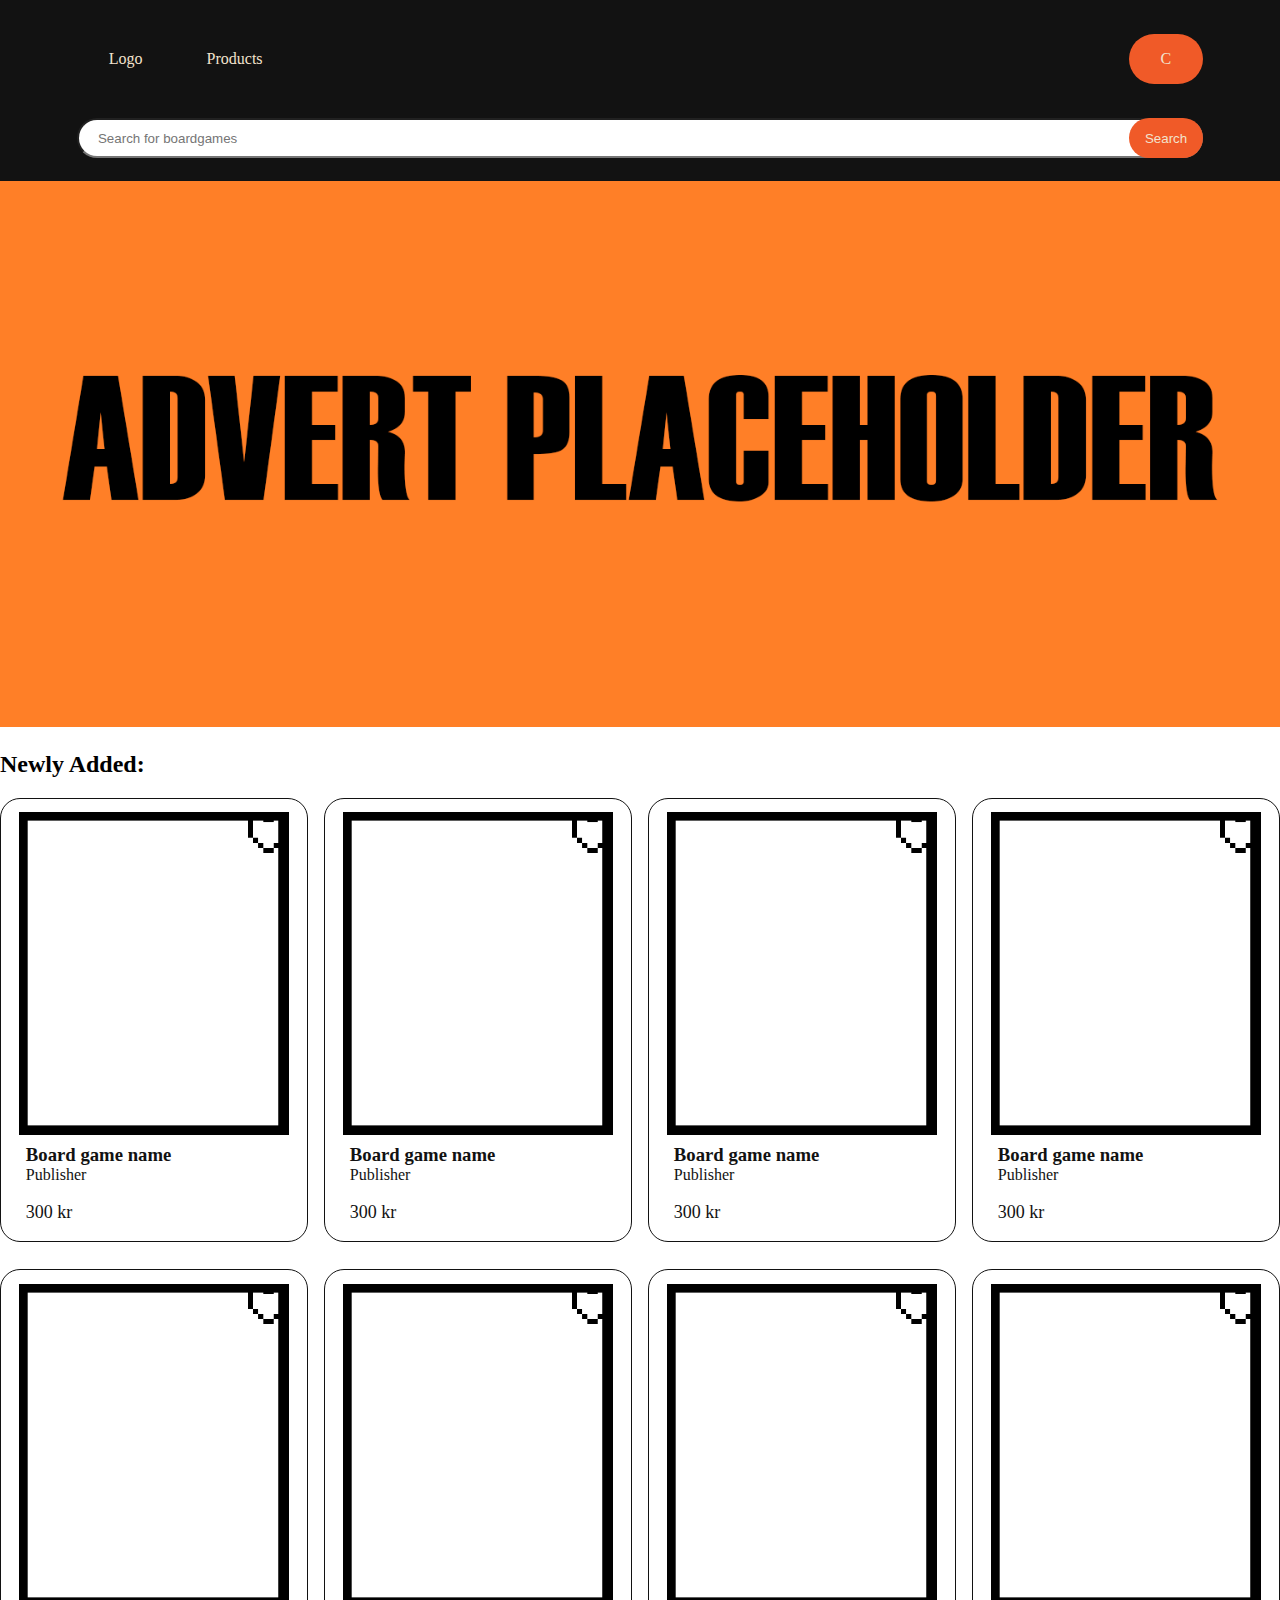
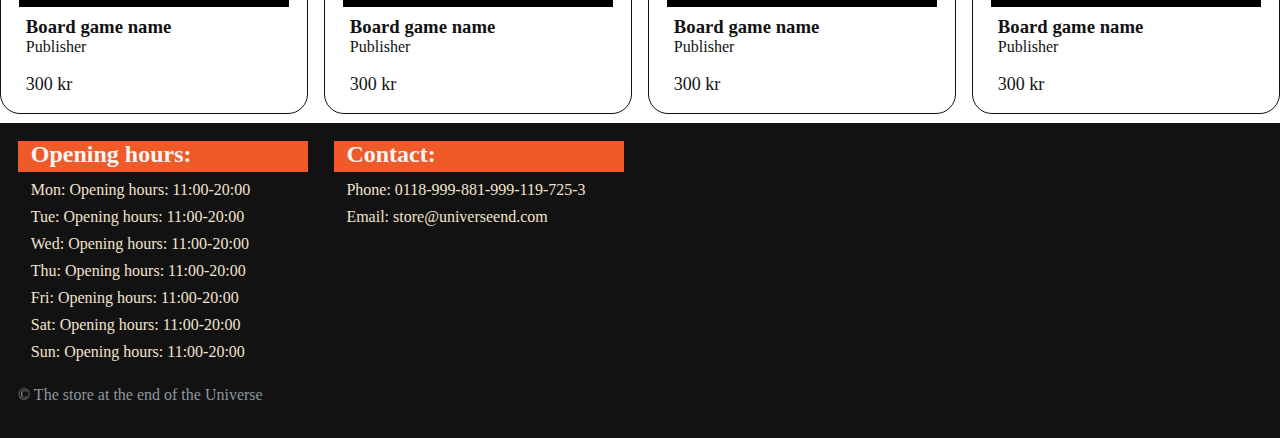
<file: index.html>
<!doctype html>
<html lang="en">
  <head>
    <meta charset="UTF-8" />
    <meta name="viewport" content="width=device-width, initial-scale=1.0" />
    <title>The store at the end of the Universe</title>
    <!-- The following 1 lines of code was adapted from https://developer.mozilla.org/en-US/docs/Learn_web_development/Core/Structuring_content/Webpage_metadata#adding_custom_icons_to_your_site Accessed: 2026-02-14 -->
    <link rel="icon" href="img/favicon.png" />
    <link rel="stylesheet" href="css/main.css" />
  </head>
  <body>
    <header>
      <nav class="navigation-bar">
        <ul>
          <a href="index.html"><li>Logo</li></a>
          <a href="products.html"><li>Products</li></a>
          <a id="cart" href="cart.html"><li>C</li></a>
        </ul>
        <!-- The following 9 line of code was adapted from https://developer.mozilla.org/en-US/docs/Web/HTML/Reference/Elements/input/search Accessed: 2026-02-13 -->
        <search class="search-bar-container">
          <input
            type="search"
            placeholder="Search for boardgames"
            name="search-bar"
            id="search"
          />
          <button id="search-button">Search</button>
        </search>
      </nav>
    </header>
    <main>
      <img
        class="hero-image"
        src="img/hero-placeholder.png"
        alt="hero advertisment"
      />
      <h2>Newly Added:</h2>
      <div class="product-grid">
        <a href="product.html"
          ><article class="product">
            <img class="favorite-icon" src="img/Heart.png" alt="heart icon" />
            <img
              class="product-image"
              src="img/Placeholder.png"
              alt="image placeholder"
            />
            <h3 class="product-name">Board game name</h3>
            <p class="product-publisher">Publisher</p>
            <p class="product-price">300 kr</p>
          </article></a
        >
        <a href="product.html"
          ><article class="product">
            <img class="favorite-icon" src="img/Heart.png" alt="heart icon" />
            <img
              class="product-image"
              src="img/Placeholder.png"
              alt="image placeholder"
            />
            <h3 class="product-name">Board game name</h3>
            <p class="product-publisher">Publisher</p>
            <p class="product-price">300 kr</p>
          </article></a
        >
        <a href="product.html"
          ><article class="product">
            <img class="favorite-icon" src="img/Heart.png" alt="heart icon" />
            <img
              class="product-image"
              src="img/Placeholder.png"
              alt="image placeholder"
            />
            <h3 class="product-name">Board game name</h3>
            <p class="product-publisher">Publisher</p>
            <p class="product-price">300 kr</p>
          </article></a
        >
        <a href="product.html"
          ><article class="product">
            <img class="favorite-icon" src="img/Heart.png" alt="heart icon" />
            <img
              class="product-image"
              src="img/Placeholder.png"
              alt="image placeholder"
            />
            <h3 class="product-name">Board game name</h3>
            <p class="product-publisher">Publisher</p>
            <p class="product-price">300 kr</p>
          </article></a
        >
        <a href="product.html"
          ><article class="product">
            <img class="favorite-icon" src="img/Heart.png" alt="heart icon" />
            <img
              class="product-image"
              src="img/Placeholder.png"
              alt="image placeholder"
            />
            <h3 class="product-name">Board game name</h3>
            <p class="product-publisher">Publisher</p>
            <p class="product-price">300 kr</p>
          </article></a
        >
        <a href="product.html"
          ><article class="product">
            <img class="favorite-icon" src="img/Heart.png" alt="heart icon" />
            <img
              class="product-image"
              src="img/Placeholder.png"
              alt="image placeholder"
            />
            <h3 class="product-name">Board game name</h3>
            <p class="product-publisher">Publisher</p>
            <p class="product-price">300 kr</p>
          </article></a
        >
        <a href="product.html"
          ><article class="product">
            <img class="favorite-icon" src="img/Heart.png" alt="heart icon" />
            <img
              class="product-image"
              src="img/Placeholder.png"
              alt="image placeholder"
            />
            <h3 class="product-name">Board game name</h3>
            <p class="product-publisher">Publisher</p>
            <p class="product-price">300 kr</p>
          </article></a
        >
        <a href="product.html"
          ><article class="product">
            <img class="favorite-icon" src="img/Heart.png" alt="heart icon" />
            <img
              class="product-image"
              src="img/Placeholder.png"
              alt="image placeholder"
            />
            <h3 class="product-name">Board game name</h3>
            <p class="product-publisher">Publisher</p>
            <p class="product-price">300 kr</p>
          </article></a
        >
      </div>
    </main>
    <footer>
      <div class="footer-grid">
        <div class="footer-container">
          <h2 class="footer-title">Opening hours:</h2>
          <ol class="footer-list">
            <li>
              <p>Mon: Opening hours: 11:00-20:00</p>
            </li>
            <li>
              <p>Tue: Opening hours: 11:00-20:00</p>
            </li>
            <li>
              <p>Wed: Opening hours: 11:00-20:00</p>
            </li>
            <li>
              <p>Thu: Opening hours: 11:00-20:00</p>
            </li>
            <li>
              <p>Fri: Opening hours: 11:00-20:00</p>
            </li>
            <li>
              <p>Sat: Opening hours: 11:00-20:00</p>
            </li>
            <li>
              <p>Sun: Opening hours: 11:00-20:00</p>
            </li>
          </ol>
        </div>
        <div class="footer-container">
          <h2 class="footer-title">Contact:</h2>
          <address>
            <p>Phone: 0118-999-881-999-119-725-3</p>
            <p>Email: store@universeend.com</p>
          </address>
        </div>
      </div>
      <p>&copy; The store at the end of the Universe</p>
    </footer>
  </body>
</html>
</file>
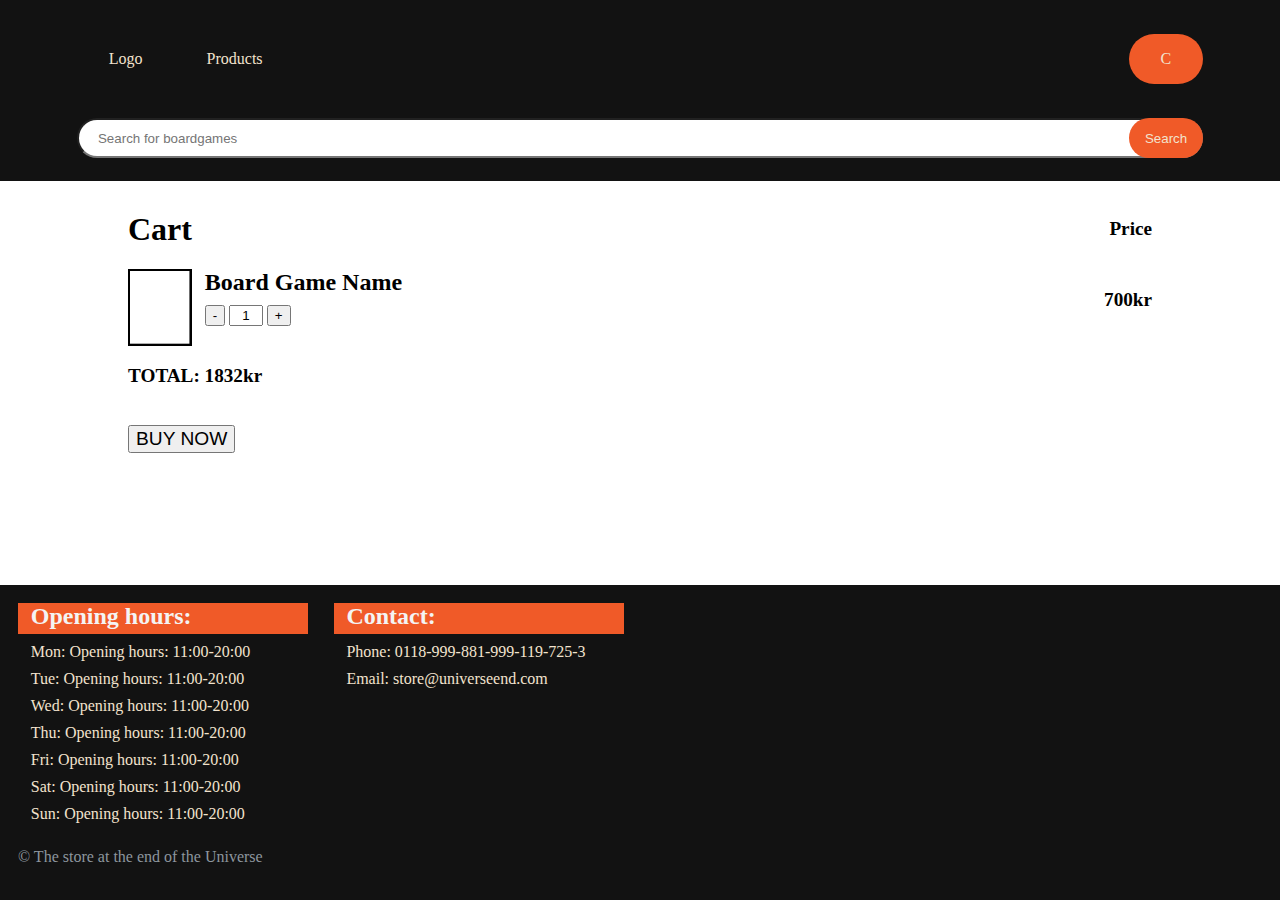
<file: cart.html>
<!doctype html>
<html lang="en">
  <head>
    <meta charset="UTF-8" />
    <meta name="viewport" content="width=device-width, initial-scale=1.0" />
    <title>Cart</title>
    <!-- The following 1 lines of code was adapted from https://developer.mozilla.org/en-US/docs/Learn_web_development/Core/Structuring_content/Webpage_metadata#adding_custom_icons_to_your_site Accessed: 2026-02-14 -->
    <link rel="icon" href="img/favicon.png" />
    <link rel="stylesheet" href="css/main.css" />
    <link rel="stylesheet" href="css/cart.css" />
    <script src="js/cart.js" defer></script>
  </head>
  <body>
    <header>
      <nav class="navigation-bar">
        <ul>
          <a href="index.html"><li>Logo</li></a>
          <a href="products.html"><li>Products</li></a>
          <a id="cart" href="cart.html"><li>C</li></a>
        </ul>
        <!-- The following 9 line of code was adapted from https://developer.mozilla.org/en-US/docs/Web/HTML/Reference/Elements/input/search Accessed: 2026-02-13 -->
        <search class="search-bar-container">
          <input
            type="search"
            placeholder="Search for boardgames"
            name="search-bar"
            id="search"
          />
          <button id="search-button">Search</button>
        </search>
      </nav>
    </header>
    <main>
      <div class="cart-page-header-conatiner">
        <h1>Cart</h1>
        <p>Price</p>
      </div>
      <div class="cart-page-container">
        <article class="cart-page-product">
          <div class="cart-page-information-conatiner">
            <img
              class="cart-product-image"
              src="img/Placeholder.png"
              alt="product image"
            />
            <div class="cart-page-name-amount-container">
              <h2 class="cart-product-name">Board Game Name</h2>
              <div>
                <button class="cart-product-negative-button">-</button>
                <input value="1" class="cart-product-amount" type="text" />
                <button class="cart-product-posetive-button">+</button>
              </div>
            </div>
            <p class="cart-product-price">700kr</p>
          </div>
        </article>
        <p id="cart-total-price">TOTAL: 700kr</p>
        <button class="cart-buy-button">BUY NOW</button>
      </div>
    </main>
    <footer>
      <div class="footer-grid">
        <div class="footer-container">
          <h2 class="footer-title">Opening hours:</h2>
          <ol class="footer-list">
            <li>
              <p>Mon: Opening hours: 11:00-20:00</p>
            </li>
            <li>
              <p>Tue: Opening hours: 11:00-20:00</p>
            </li>
            <li>
              <p>Wed: Opening hours: 11:00-20:00</p>
            </li>
            <li>
              <p>Thu: Opening hours: 11:00-20:00</p>
            </li>
            <li>
              <p>Fri: Opening hours: 11:00-20:00</p>
            </li>
            <li>
              <p>Sat: Opening hours: 11:00-20:00</p>
            </li>
            <li>
              <p>Sun: Opening hours: 11:00-20:00</p>
            </li>
          </ol>
        </div>
        <div class="footer-container">
          <h2 class="footer-title">Contact:</h2>
          <address>
            <p>Phone: 0118-999-881-999-119-725-3</p>
            <p>Email: store@universeend.com</p>
          </address>
        </div>
      </div>
      <p>&copy; The store at the end of the Universe</p>
    </footer>
  </body>
</html>
</file>
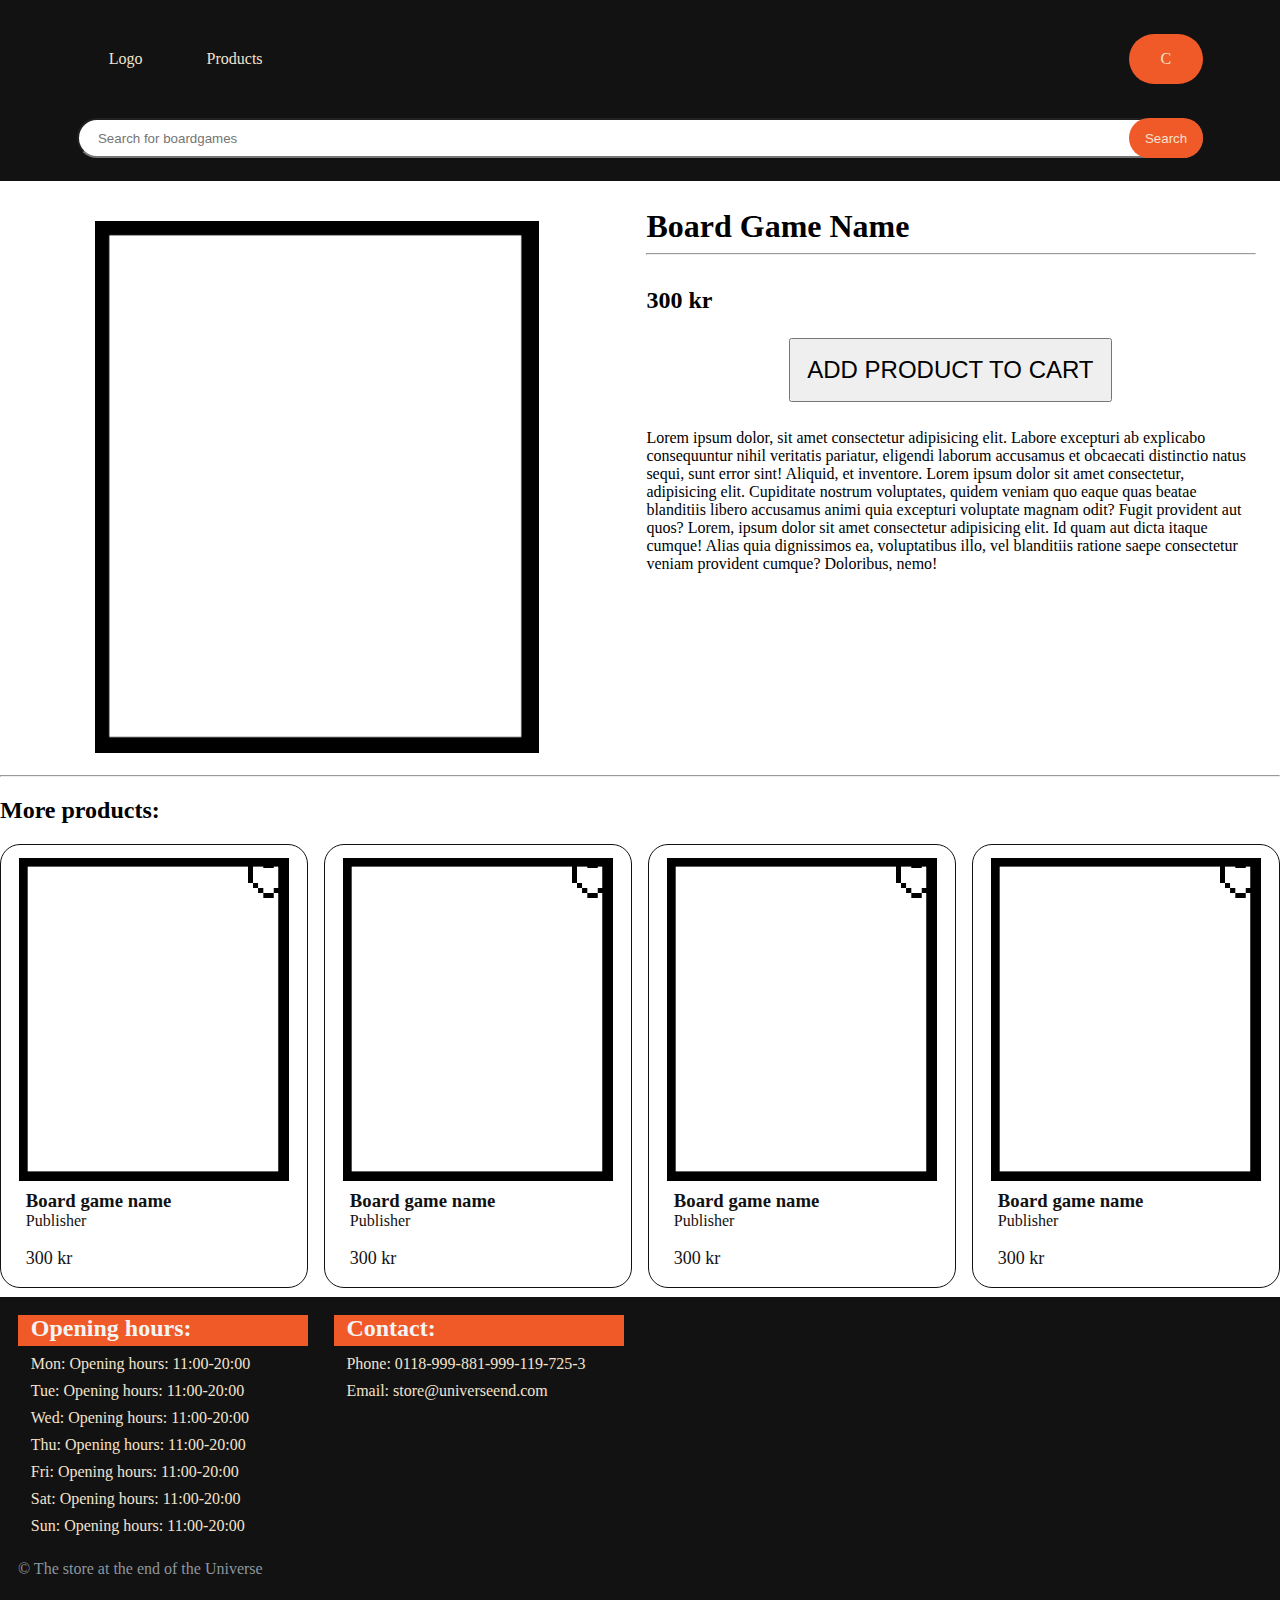
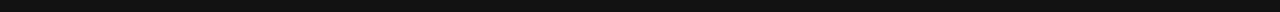
<file: product.html>
<!doctype html>
<html lang="en">
  <head>
    <meta charset="UTF-8" />
    <meta name="viewport" content="width=device-width, initial-scale=1.0" />
    <title>Product</title>
    <!-- The following 1 lines of code was adapted from https://developer.mozilla.org/en-US/docs/Learn_web_development/Core/Structuring_content/Webpage_metadata#adding_custom_icons_to_your_site Accessed: 2026-02-14 -->
    <link rel="icon" href="img/favicon.png" />
    <link rel="stylesheet" href="css/main.css" />
    <link rel="stylesheet" href="css/product.css" />
    <script src="js/product.js" defer></script>
  </head>
  <body>
    <header>
      <nav class="navigation-bar">
        <ul>
          <a href="index.html"><li>Logo</li></a>
          <a href="products.html"><li>Products</li></a>
          <a id="cart" href="cart.html"><li>C</li></a>
        </ul>
        <!-- The following 9 line of code was adapted from https://developer.mozilla.org/en-US/docs/Web/HTML/Reference/Elements/input/search Accessed: 2026-02-13 -->
        <search class="search-bar-container">
          <input
            type="search"
            placeholder="Search for boardgames"
            name="search-bar"
            id="search"
          />
          <button id="search-button">Search</button>
        </search>
      </nav>
    </header>
    <main>
      <!-- ask if this is a good tag to use -->
      <article class="product-page-information-container">
        <img
          class="product-page-image"
          src="img/Placeholder.png"
          alt="picture of the product"
        />
        <div class="product-page-secound-information-container">
          <h1 class="product-page-header">Board Game Name</h1>
          <hr />
          <p class="product-page-price">300 kr</p>
          <button
            id="product-page-add-to-cart-button"
            data-id="CATAN"
            data-price="320"
            data-publisher="Catan Studios"
            data-img="img/Placeholder.png"
          >
            ADD PRODUCT TO CART
          </button>
          <p class="product-page-description">
            Lorem ipsum dolor, sit amet consectetur adipisicing elit. Labore
            excepturi ab explicabo consequuntur nihil veritatis pariatur,
            eligendi laborum accusamus et obcaecati distinctio natus sequi, sunt
            error sint! Aliquid, et inventore. Lorem ipsum dolor sit amet
            consectetur, adipisicing elit. Cupiditate nostrum voluptates, quidem
            veniam quo eaque quas beatae blanditiis libero accusamus animi quia
            excepturi voluptate magnam odit? Fugit provident aut quos? Lorem,
            ipsum dolor sit amet consectetur adipisicing elit. Id quam aut dicta
            itaque cumque! Alias quia dignissimos ea, voluptatibus illo, vel
            blanditiis ratione saepe consectetur veniam provident cumque?
            Doloribus, nemo!
          </p>
        </div>
      </article>
      <hr />
      <h2>More products:</h2>
      <div class="product-grid">
        <a href="product.html"
          ><article class="product">
            <img class="favorite-icon" src="img/Heart.png" alt="heart icon" />
            <img
              class="product-image"
              src="img/Placeholder.png"
              alt="image placeholder"
            />
            <h3 class="product-name">Board game name</h3>
            <p class="product-publisher">Publisher</p>
            <p class="product-price">300 kr</p>
          </article></a
        >
        <a href="product.html"
          ><article class="product">
            <img class="favorite-icon" src="img/Heart.png" alt="heart icon" />
            <img
              class="product-image"
              src="img/Placeholder.png"
              alt="image placeholder"
            />
            <h3 class="product-name">Board game name</h3>
            <p class="product-publisher">Publisher</p>
            <p class="product-price">300 kr</p>
          </article></a
        >
        <a href="product.html"
          ><article class="product">
            <img class="favorite-icon" src="img/Heart.png" alt="heart icon" />
            <img
              class="product-image"
              src="img/Placeholder.png"
              alt="image placeholder"
            />
            <h3 class="product-name">Board game name</h3>
            <p class="product-publisher">Publisher</p>
            <p class="product-price">300 kr</p>
          </article></a
        >
        <a href="product.html"
          ><article class="product">
            <img class="favorite-icon" src="img/Heart.png" alt="heart icon" />
            <img
              class="product-image"
              src="img/Placeholder.png"
              alt="image placeholder"
            />
            <h3 class="product-name">Board game name</h3>
            <p class="product-publisher">Publisher</p>
            <p class="product-price">300 kr</p>
          </article></a
        >
      </div>
    </main>
    <footer>
      <div class="footer-grid">
        <div class="footer-container">
          <h2 class="footer-title">Opening hours:</h2>
          <ol class="footer-list">
            <li>
              <p>Mon: Opening hours: 11:00-20:00</p>
            </li>
            <li>
              <p>Tue: Opening hours: 11:00-20:00</p>
            </li>
            <li>
              <p>Wed: Opening hours: 11:00-20:00</p>
            </li>
            <li>
              <p>Thu: Opening hours: 11:00-20:00</p>
            </li>
            <li>
              <p>Fri: Opening hours: 11:00-20:00</p>
            </li>
            <li>
              <p>Sat: Opening hours: 11:00-20:00</p>
            </li>
            <li>
              <p>Sun: Opening hours: 11:00-20:00</p>
            </li>
          </ol>
        </div>
        <div class="footer-container">
          <h2 class="footer-title">Contact:</h2>
          <address>
            <p>Phone: 0118-999-881-999-119-725-3</p>
            <p>Email: store@universeend.com</p>
          </address>
        </div>
      </div>
      <p>&copy; The store at the end of the Universe</p>
    </footer>
  </body>
</html>
</file>
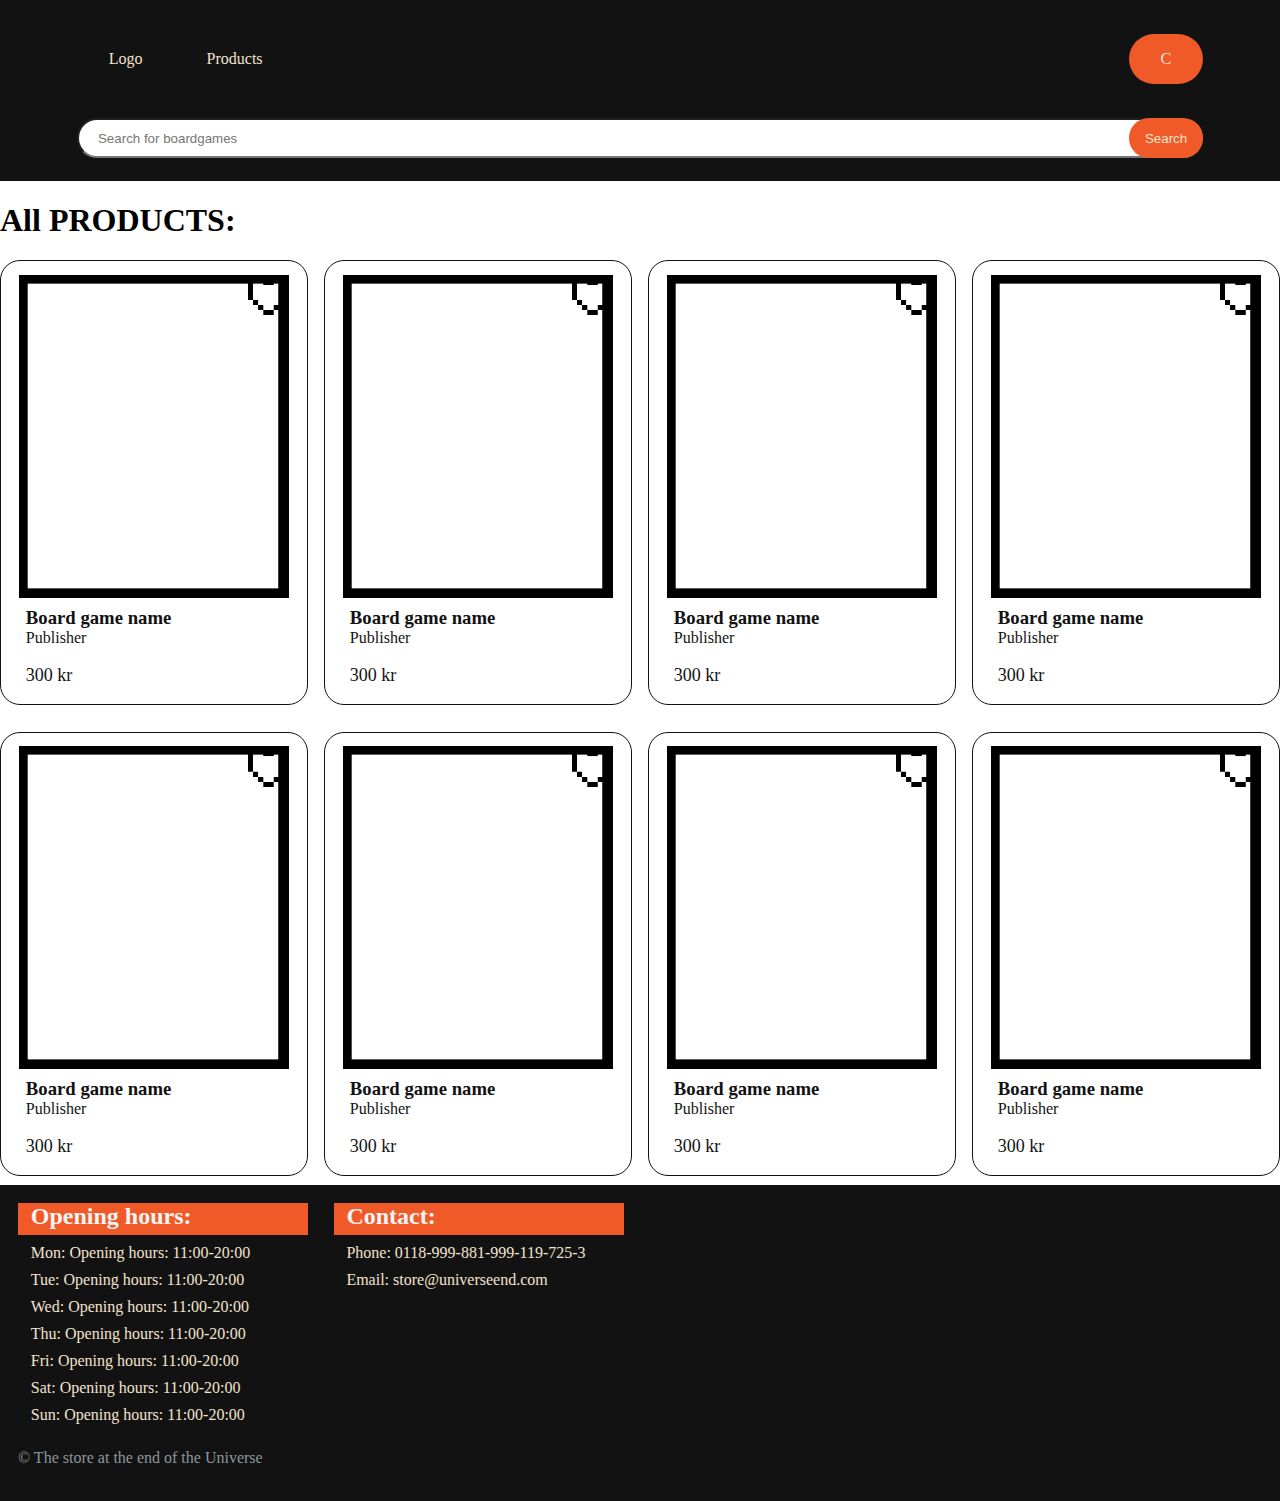
<file: products.html>
<!doctype html>
<html lang="en">
  <head>
    <meta charset="UTF-8" />
    <meta name="viewport" content="width=device-width, initial-scale=1.0" />
    <title>Products</title>
    <!-- The following 1 lines of code was adapted from https://developer.mozilla.org/en-US/docs/Learn_web_development/Core/Structuring_content/Webpage_metadata#adding_custom_icons_to_your_site Accessed: 2026-02-14 -->
    <link rel="icon" href="img/favicon.png" />
    <link rel="stylesheet" href="css/main.css" />
  </head>
  <body>
    <header>
      <nav class="navigation-bar">
        <ul>
          <a href="index.html"><li>Logo</li></a>
          <a href="products.html"><li>Products</li></a>
          <a id="cart" href="cart.html"><li>C</li></a>
        </ul>
        <!-- The following 9 line of code was adapted from https://developer.mozilla.org/en-US/docs/Web/HTML/Reference/Elements/input/search Accessed: 2026-02-13 -->
        <search class="search-bar-container">
          <input
            type="search"
            placeholder="Search for boardgames"
            name="search-bar"
            id="search"
          />
          <button id="search-button">Search</button>
        </search>
      </nav>
    </header>
    <main>
      <h1>All PRODUCTS:</h1>
      <div class="product-grid">
        <a href="product.html"
          ><article class="product">
            <img class="favorite-icon" src="img/Heart.png" alt="heart icon" />
            <img
              class="product-image"
              src="img/Placeholder.png"
              alt="image placeholder"
            />
            <h3 class="product-name">Board game name</h3>
            <p class="product-publisher">Publisher</p>
            <p class="product-price">300 kr</p>
          </article></a
        >
        <a href="product.html"
          ><article class="product">
            <img class="favorite-icon" src="img/Heart.png" alt="heart icon" />
            <img
              class="product-image"
              src="img/Placeholder.png"
              alt="image placeholder"
            />
            <h3 class="product-name">Board game name</h3>
            <p class="product-publisher">Publisher</p>
            <p class="product-price">300 kr</p>
          </article></a
        >
        <a href="product.html"
          ><article class="product">
            <img class="favorite-icon" src="img/Heart.png" alt="heart icon" />
            <img
              class="product-image"
              src="img/Placeholder.png"
              alt="image placeholder"
            />
            <h3 class="product-name">Board game name</h3>
            <p class="product-publisher">Publisher</p>
            <p class="product-price">300 kr</p>
          </article></a
        >
        <a href="product.html"
          ><article class="product">
            <img class="favorite-icon" src="img/Heart.png" alt="heart icon" />
            <img
              class="product-image"
              src="img/Placeholder.png"
              alt="image placeholder"
            />
            <h3 class="product-name">Board game name</h3>
            <p class="product-publisher">Publisher</p>
            <p class="product-price">300 kr</p>
          </article></a
        >
        <a href="product.html"
          ><article class="product">
            <img class="favorite-icon" src="img/Heart.png" alt="heart icon" />
            <img
              class="product-image"
              src="img/Placeholder.png"
              alt="image placeholder"
            />
            <h3 class="product-name">Board game name</h3>
            <p class="product-publisher">Publisher</p>
            <p class="product-price">300 kr</p>
          </article></a
        >
        <a href="product.html"
          ><article class="product">
            <img class="favorite-icon" src="img/Heart.png" alt="heart icon" />
            <img
              class="product-image"
              src="img/Placeholder.png"
              alt="image placeholder"
            />
            <h3 class="product-name">Board game name</h3>
            <p class="product-publisher">Publisher</p>
            <p class="product-price">300 kr</p>
          </article></a
        >
        <a href="product.html"
          ><article class="product">
            <img class="favorite-icon" src="img/Heart.png" alt="heart icon" />
            <img
              class="product-image"
              src="img/Placeholder.png"
              alt="image placeholder"
            />
            <h3 class="product-name">Board game name</h3>
            <p class="product-publisher">Publisher</p>
            <p class="product-price">300 kr</p>
          </article></a
        >
        <a href="product.html"
          ><article class="product">
            <img class="favorite-icon" src="img/Heart.png" alt="heart icon" />
            <img
              class="product-image"
              src="img/Placeholder.png"
              alt="image placeholder"
            />
            <h3 class="product-name">Board game name</h3>
            <p class="product-publisher">Publisher</p>
            <p class="product-price">300 kr</p>
          </article></a
        >
      </div>
    </main>
    <footer>
      <div class="footer-grid">
        <div class="footer-container">
          <h2 class="footer-title">Opening hours:</h2>
          <ol class="footer-list">
            <li>
              <p>Mon: Opening hours: 11:00-20:00</p>
            </li>
            <li>
              <p>Tue: Opening hours: 11:00-20:00</p>
            </li>
            <li>
              <p>Wed: Opening hours: 11:00-20:00</p>
            </li>
            <li>
              <p>Thu: Opening hours: 11:00-20:00</p>
            </li>
            <li>
              <p>Fri: Opening hours: 11:00-20:00</p>
            </li>
            <li>
              <p>Sat: Opening hours: 11:00-20:00</p>
            </li>
            <li>
              <p>Sun: Opening hours: 11:00-20:00</p>
            </li>
          </ol>
        </div>
        <div class="footer-container">
          <h2 class="footer-title">Contact:</h2>
          <address>
            <p>Phone: 0118-999-881-999-119-725-3</p>
            <p>Email: store@universeend.com</p>
          </address>
        </div>
      </div>
      <p>&copy; The store at the end of the Universe</p>
    </footer>
  </body>
</html>
</file>
<file: css/main.css>
/*Global css*/

body {
  display: grid;
  grid-template-areas:
    "header header header header"
    "main main main main"
    "footer footer footer footer";
  margin: 0;

  /* Stick the footer to the bottom of the page */
  grid-template-rows: auto 1fr auto;
  min-height: 100vh;
}

/* Global text styling */

a {
  list-style: none;
  text-decoration: none;
  color: #121212;
}
/* ----HEADER---- */

header {
  grid-row: 2;
  grid-area: header;
  position: sticky;
  top: 0;
  z-index: 100;
}

.navigation-bar {
  display: grid;
  background-color: #121212;
  padding: 2vh 5vw 0.5vh 5vw;
}

.navigation-bar ul {
  display: flex;
  padding-left: 1vw;
}

.navigation-bar a {
  /* Makes the border around the buttons */
  color: #f2e3ce;
  padding: 1rem 2rem;
}

.navigation-bar a:hover {
  background-color: #000000;
}

.search-bar-container {
  display: grid;
  align-items: center;
  margin: 0 1vw 0 1vw;
}

#search {
  grid-area: 1/1;
  width: 100%;
  padding-left: 1.2rem;
  margin: 2vh 0 2vh 0;
  height: 2.5rem;
  border-radius: 100px;
}

#search:focus {
  outline: 2px solid #f05a28;
}

#search-button {
  grid-area: 1/1;
  color: #f2e3ce;
  background-color: #f05a28;
  border: 0;
  height: 2.5rem;
  padding: 0 1rem 0 1rem;
  border-radius: 100px;
  cursor: pointer;
  justify-self: end;
  transition: 1s;
}

#search-button:hover {
  background-color: #cd5730;
  transition: 1s;
}

#cart {
  /* make the cart move to the right */
  margin-left: auto;
  margin-right: 1vw;
  border-radius: 100px;
  background-color: #f05a28;
  transition: 1s;
}

#cart:hover {
  transition: 1s;
  background-color: #cd5730;
}

/* ----MAIN----- */
main {
  grid-area: main;
}

/* MAIN hero */
.hero-image {
  width: 100%;
}

.header-product-grid {
  display: grid;
  margin: 0 3vw 3vh 3vw;
}

/* MAIN Product */
.product-grid {
  display: grid;
  justify-content: center;
  grid-template-columns: repeat(auto-fit, minmax(275px, 290px));
  row-gap: 3vh;
  column-gap: 1.25vw;
  margin-bottom: 1vh;
}
.product {
  display: grid;
  justify-content: center;
  grid-template-rows: repeat(4, auto);
  border-radius: 20px;
  border: 1px solid #121212;
  transition: 1s;
  padding: 0 6%;
}

.product:hover {
  background-color: #f4f4f4;
  transition: 1s;
}

/* MAIN Product Container */

.favorite-icon {
  grid-area: 1/1;
  z-index: 3;
  width: 15%;
  justify-self: end;
  margin-top: 1.5vh;
}

.product-image {
  grid-area: 1/1;
  justify-self: center;
  width: 100%;
  margin: 1.5vh 0 1vh 0;
}

.product-name {
  margin: 0 0 0 0.5vw;
}
.product-publisher {
  margin: 0 0 0 0.5vw;
}
.product-price {
  margin: 2vh 0 2vh 0.5vw;
  font-size: large;
}

/* ----FOOTER---- */
footer {
  grid-area: footer;
  background-color: #121212;
  padding: 2vh 2vh 2vh 2vh;
}

/* This one below is keeping track of the grid in the footer */
.footer-grid {
  display: grid;
  grid-template-columns: repeat(auto-fit, minmax(275px, 290px));
  column-gap: 2vw;
  row-gap: 2vh;
}

.footer-title {
  background-color: #f05a28;
  color: #f4f4f4;
  margin: 0 0 1vh 0;
  padding: 0 0 0.5vh 1vw;
}

footer p {
  color: #8d969e;
}

.footer-list p {
  color: #f2e3ce;
  list-style: none;
  margin: 0 0 1vh 1vw;
}

address p {
  color: #f2e3ce;
  font-style: normal;
  margin: 0 0 1vh 1vw;
}

.footer-list {
  list-style: none;
  padding: 0;
  margin: 0;
}

/* MEDIA QUERIES */

/* MEDIUM */
@media screen and (max-width: 1288px) {
  .product-grid {
    grid-template-columns: repeat(4, 1fr);
  }
}

/* PHONE */
@media screen and (max-width: 800px) {
  .product-grid {
    grid-template-columns: repeat(2, 1fr);
  }
}
</file>
<file: css/cart.css>
/* MAIN */

main {
  margin: 1vh 10vw 1vh 10vw;
}
.cart-page-header-conatiner {
  display: grid;
  grid-template-columns: repeat(2, 1fr);
}

.cart-page-header-conatiner p {
  justify-self: end;
  align-self: center;
  font-size: larger;
  font-weight: bold;
}

#cart-page-container {
  display: grid;
  grid-template-rows: auto;
  row-gap: 1.5vh;
}

.cart-page-information-conatiner {
  display: grid;
  grid-template-columns: min-content 1fr min-content;
  height: min-content;
}

.cart-product-image {
  width: 10vw;
  min-width: 56px;
  max-width: 5vw;
}

.cart-page-name-amount-container {
  display: grid;
  margin: 0 0 0 1vw;
  height: min-content;
}

.cart-page-name-amount-container div {
  margin: 1vh 0 1vh 0;
}

.cart-product-name {
  margin: 0 0 0 0;
}

.cart-product-negative-button {
  text-align: center;
}

.cart-product-amount {
  text-align: center;
  width: 2vw;
}

.cart-product-posetive-button {
  text-align: center;
}

.cart-product-price {
  font-size: larger;
  font-weight: bolder;
}

.cart-buy-button {
  
  margin: 2vh auto 2vh 0;
  font-size: larger;
}

#cart-total-price {
  font-size: larger;
  font-weight: bolder;
}

/* MEDIA QUERIES */

/* PHONE */
@media screen and (max-width: 800px) {
  .cart-product-name {
    margin: 0 19vw 0 0;
    text-wrap-mode: wrap;
  }
}
</file>
<file: css/product.css>
/* MAIN */

.product-page-information-container {
  display: grid;
  grid-template-columns: repeat(2, 1fr);
  margin: 3vh 1vw 0 0;
}

.product-page-secound-information-container {
  display: grid;
  grid-auto-rows: min-content;
  margin: 0 1vw 0 1vw;
}
.product-page-secound-information-container hr {
  width: 100%;
}
.product-page-image {
  width: 70%;
  justify-self: center;
  margin: 1.5vh 0 1.5vh 0;
}

.product-page-header {
  font-weight: bold;
  margin: 0;
}

.product-page-price {
  font-size: 1.5rem;
  font-weight: bold;
}

#product-page-add-to-cart-button {
  font-size: 1.5rem;
  justify-self: center;
  margin: 0 0 2vh 0;
  padding: 1rem;
}

.product-page-description {
  font-size: medium;
  margin: 1vh 0 1vh 0;
}

/* MEDIA QUERIES */

/* MEDIUM */
@media screen and (max-width: 1288px) {
  .product-page-product-grid {
    grid-template-columns: repeat(4, 1fr);
  }
}

/* PHONE */
@media screen and (max-width: 800px) {
  .product-page-information-container {
    grid-template-columns: 1fr;
  }
  .product-page-product-grid {
    grid-template-columns: repeat(2, 1fr);
  }
}
</file>
